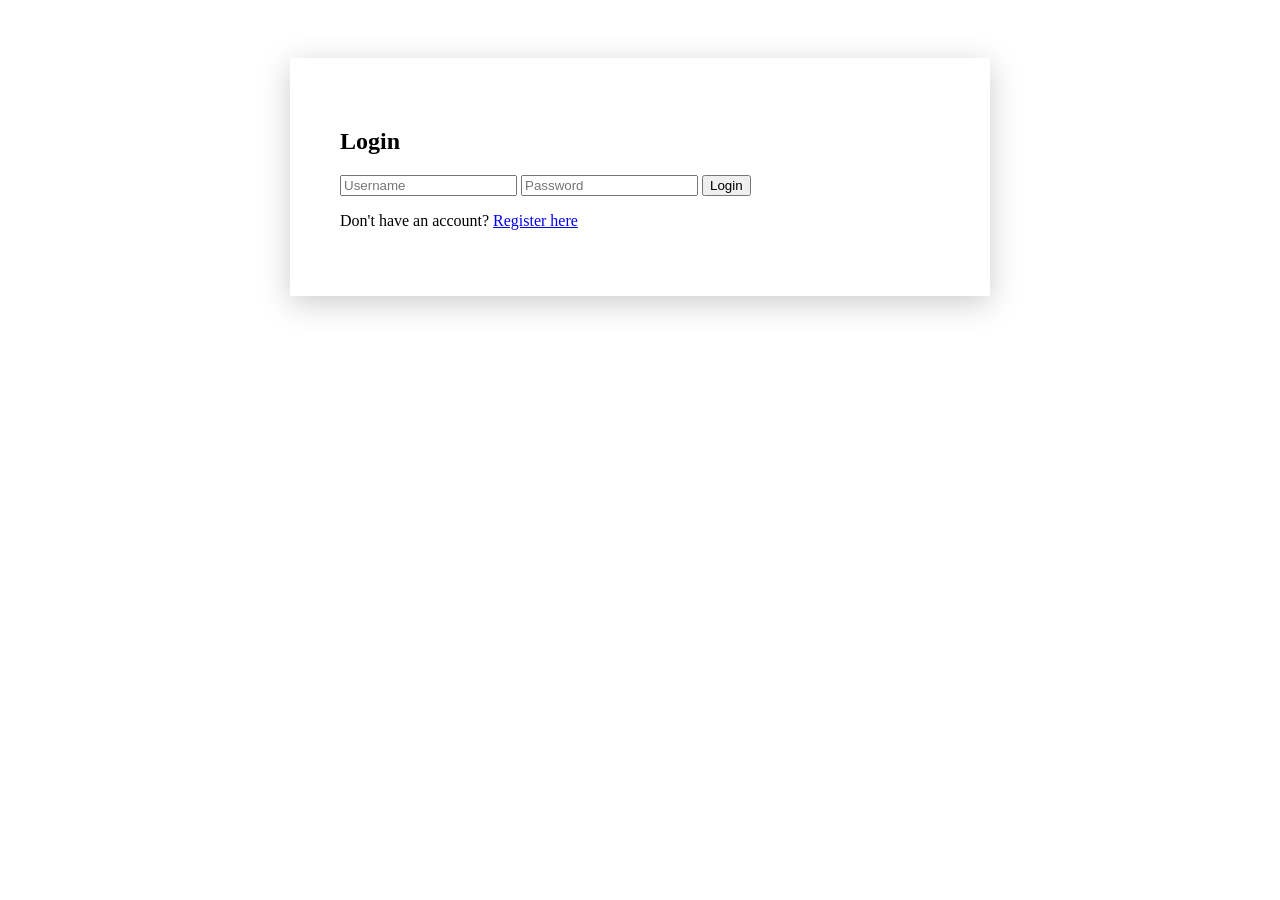
<file: index.html>
<!DOCTYPE html>
<html lang="en">
<head>
    <meta charset="UTF-8">
    <meta name="viewport" content="width=device-width, initial-scale=1.0">
    <title>Login</title>
    <link rel="stylesheet" href="style.css">
</head>
<body>
    <div class="container">
        <form action="login.php" method="post" class="form">
            <h2>Login</h2>
            <input type="text" name="username" placeholder="Username" required>
            <input type="password" name="password" placeholder="Password" required>
            <button type="submit">Login</button>
            <p>Don't have an account? <a href="register.html">Register here</a></p>
        </form>
    </div>
</body>
</html>
</file>
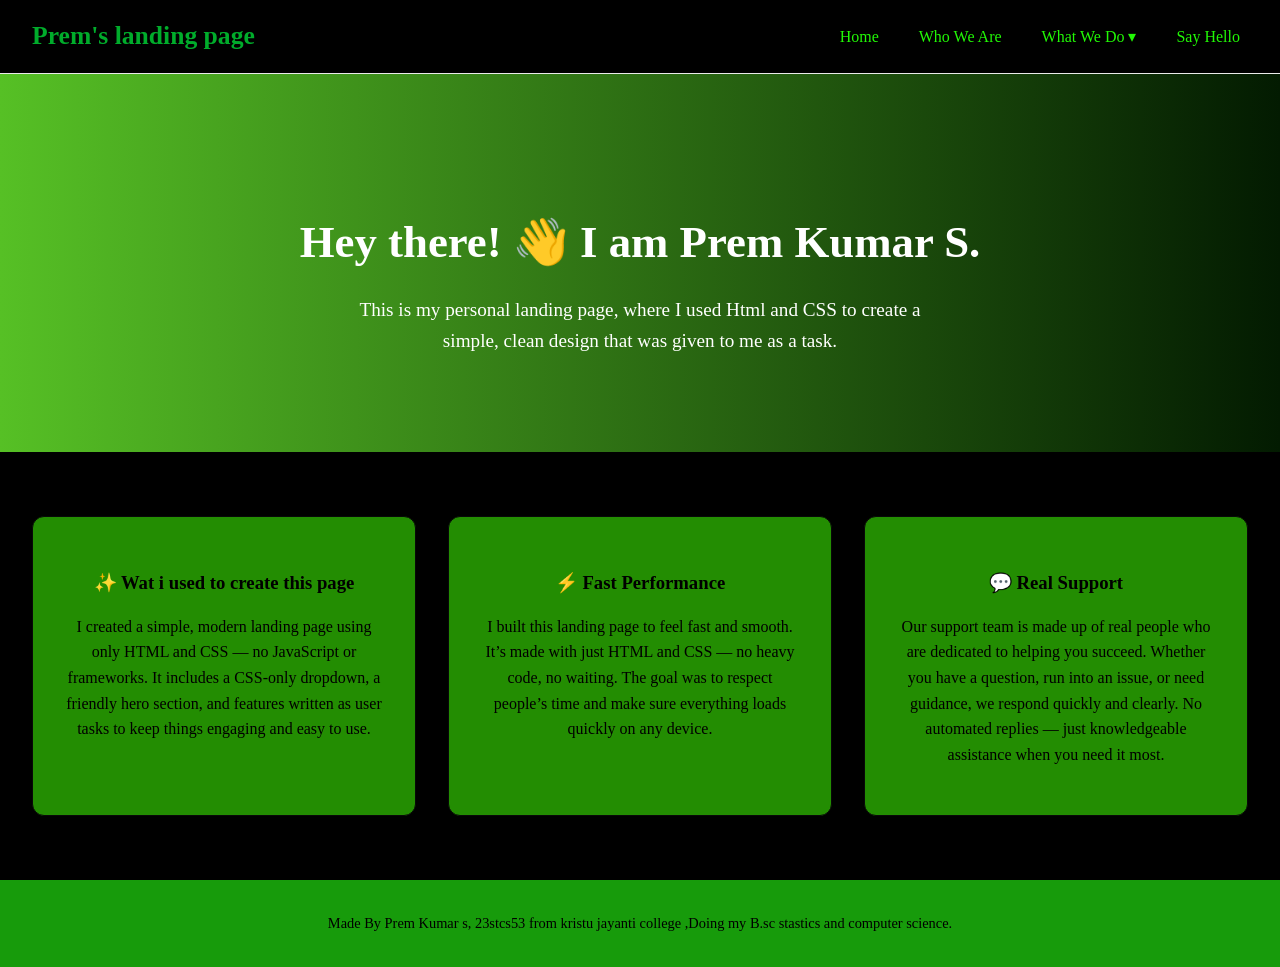
<file: prem.html>
<!DOCTYPE html>
<html lang="en">
<head>
  <meta charset="UTF-8" />
  <meta name="viewport" content="width=device-width, initial-scale=1.0"/>
  <title>Welcome | Prem kumar s Landing page</title>
  <style>
    body {
      margin: 0;
      font-family: 'sora sans';
      background-color: #000000;
      color: #000000;
      line-height: 1.6;
    }

    /* Navigation */
    .navbar {
      background-color: #000000;
      border-bottom: 1px solid #eaeaea;
      padding: 1rem 2rem;
      display: flex;
      justify-content: space-between;
      align-items: center;
      position: sticky;
      top: 0;
      z-index: 1000;
    }

    .navbar h1 {
      margin: 0;
      font-size: 1.6rem;
      color: #00ac2b;
    }

    .nav-links {
      display: flex;
      gap: 1.5rem;
    }

    .nav-item {
      position: relative;
    }

    .nav-item > a {
      color: #21f805;
      text-decoration: none;
      padding: 0.5rem;
      transition: color 0.3s;
    }

    .nav-item > a:hover {
      color: #02f70e;
    }

    .dropdown {
      display: none;
      position: absolute;
      background-color: #18f504;
      top: 2.5rem;
      left: 0;
      min-width: 150px;
      box-shadow: 0 4px 12px rgba(0,0,0,0.1);
      border-radius: 8px;
      overflow: hidden;
    }

    .dropdown a {
      display: block;
      padding: 0.75rem 1rem;
      color: #333;
      text-decoration: none;
      white-space: nowrap;
    }

    .dropdown a:hover {
      background-color: #0e0d0d7a;
    }

    .nav-item:hover .dropdown {
      display: block;
    }

    /* Hero Section */
    .hero {
      background: linear-gradient(to right, #56c025, #031b01);
      color: white;
      text-align: center;
      padding: 6rem 2rem;
    }

    .hero h2 {
      font-size: 2.8rem;
      margin-bottom: 1rem;
    }

    .hero p {
      font-size: 1.2rem;
      max-width: 600px;
      margin: 0 auto;
    }

    /* Features */
    .features {
      padding: 4rem 2rem;
      display: grid;
      grid-template-columns: repeat(auto-fit, minmax(250px, 1fr));
      gap: 2rem;
    }

    .feature {
      background-color: #2fbe03be;
      border: 1px solid #080808;
      padding: 2rem;
      border-radius: 12px;
      box-shadow: 0 6px 12px rgba(0,0,0,0.04);
      text-align: center;
    }

    .feature h3 {
      color: #000000;
      margin-bottom: 0.5rem;
    }

    /* Footer */
    footer {
      background-color: #179b0b;
      text-align: center;
      padding: 2rem;
      font-size: 0.9rem;
      color: #000000;
    }

    @media (max-width: 600px) {
      .nav-links {
        flex-direction: column;
        gap: 0.5rem;
      }

      .hero h2 {
        font-size: 2rem;
      }
    }
  </style>
</head>
<body>

  <!-- Navigation -->
  <nav class="navbar">
    <h1>Prem's landing page </h1>
    <div class="nav-links">
      <div class="nav-item"><a href="#">Home</a></div>
      <div class="nav-item"><a href="#">Who We Are</a></div>
      <div class="nav-item">
        <a href="#">What We Do ▾</a>
        <div class="dropdown">
          <a href="#">Design</a>
          <a href="#">Development</a>
          <a href="#">Brand Strategy</a>
        </div>
      </div>
      <div class="nav-item"><a href="#">Say Hello</a></div>
    </div>
  </nav>

  <!-- Hero -->
  <section class="hero">
    <h2>Hey there! 👋 I am Prem Kumar S.</h2>
    <p>This is my personal landing page, where I used Html and CSS to create a simple, clean design that was given to me as a task.</p>
   
  </section>

  <!-- Features -->
  <section class="features">
    <div class="feature">
      <h3>✨ Wat i used to create this page</h3>
      <p>I created a simple, modern landing page using only HTML and CSS — no JavaScript or frameworks. It includes a CSS-only dropdown, a friendly hero section, and features written as user tasks to keep things engaging and easy to use.</p>
    </div>
    <div class="feature">
      <h3>⚡ Fast Performance</h3>
      <p>I built this landing page to feel fast and smooth. It’s made with just HTML and CSS — no heavy code, no waiting. The goal was to respect people’s time and make sure everything loads quickly on any device.
    </div>
    <div class="feature">
      <h3>💬 Real Support</h3>
      <p>Our support team is made up of real people who are dedicated to helping you succeed. Whether you have a question, run into an issue, or need guidance, we respond quickly and clearly. No automated replies — just knowledgeable assistance when you need it most.</p>
    </div>
  </section>

  <!-- Footer -->
  <footer>
    Made By Prem Kumar s, 23stcs53 from kristu jayanti college ,Doing my B.sc stastics and computer science.
  </footer>

</body>
</html>
</file>
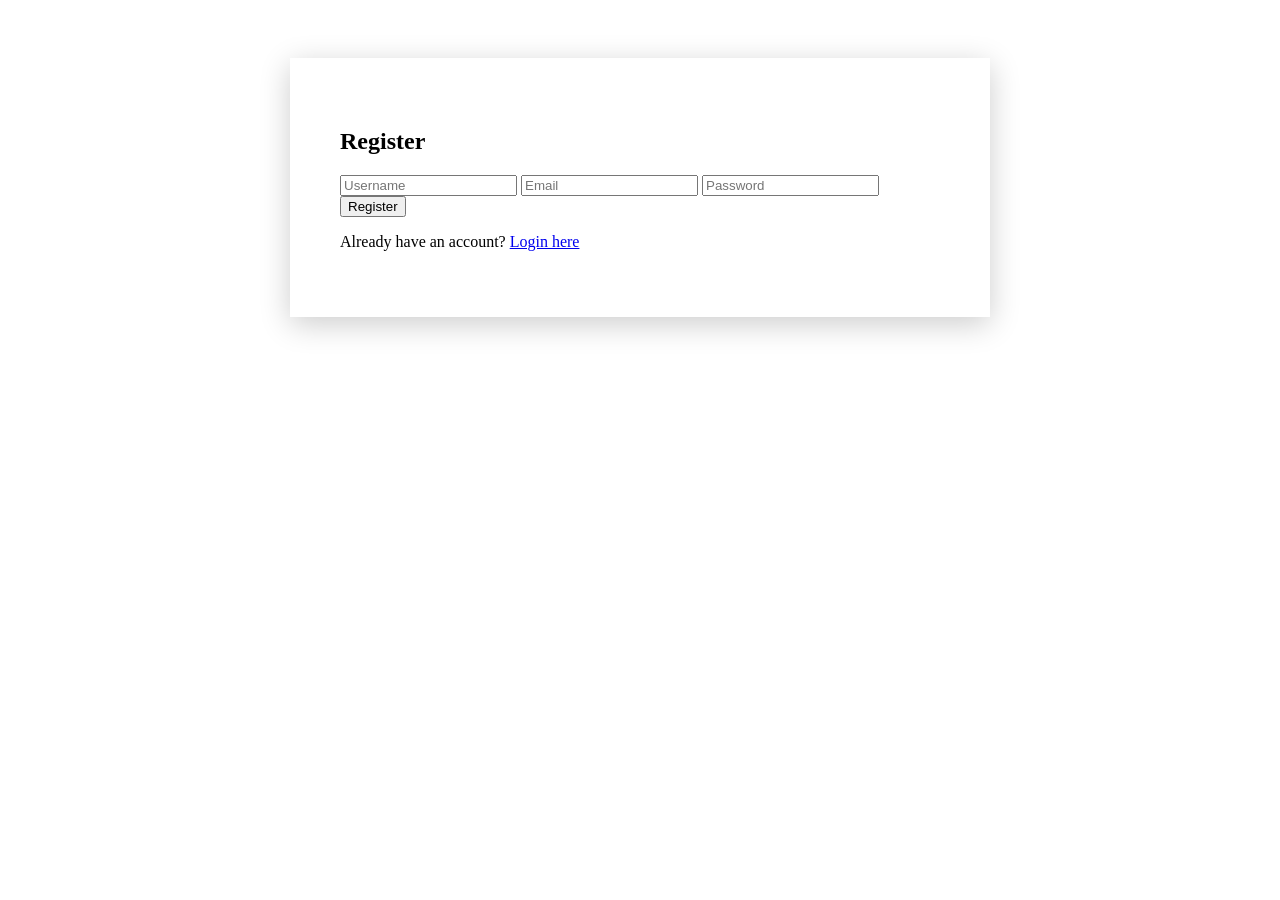
<file: register.html>
<!DOCTYPE html>
<html lang="en">
<head>
    <meta charset="UTF-8">
    <meta name="viewport" content="width=device-width, initial-scale=1.0">
    <title>Register</title>
    <link rel="stylesheet" href="style.css">
</head>
<body>
    <div class="container">
        <form action="register.php" method="post" class="form">
            <h2>Register</h2>
            <input type="text" name="username" placeholder="Username" required>
            <input type="email" name="email" placeholder="Email" required>
            <input type="password" name="password" placeholder="Password" required>
            <button type="submit">Register</button>
            <p>Already have an account? <a href="index.html">Login here</a></p>
        </form>
    </div>
</body>
</html>
</file>
<file: style.css>
body{
    padding:50px;
}
.container{
    max-width: 600px;
    margin:0 auto;
    padding:50px;
    box-shadow: rgba(1, 1, 3, 0.2) 0px 7px 29px 0px;
}
.form-group{
    margin-bottom:30px;
}
</file>
